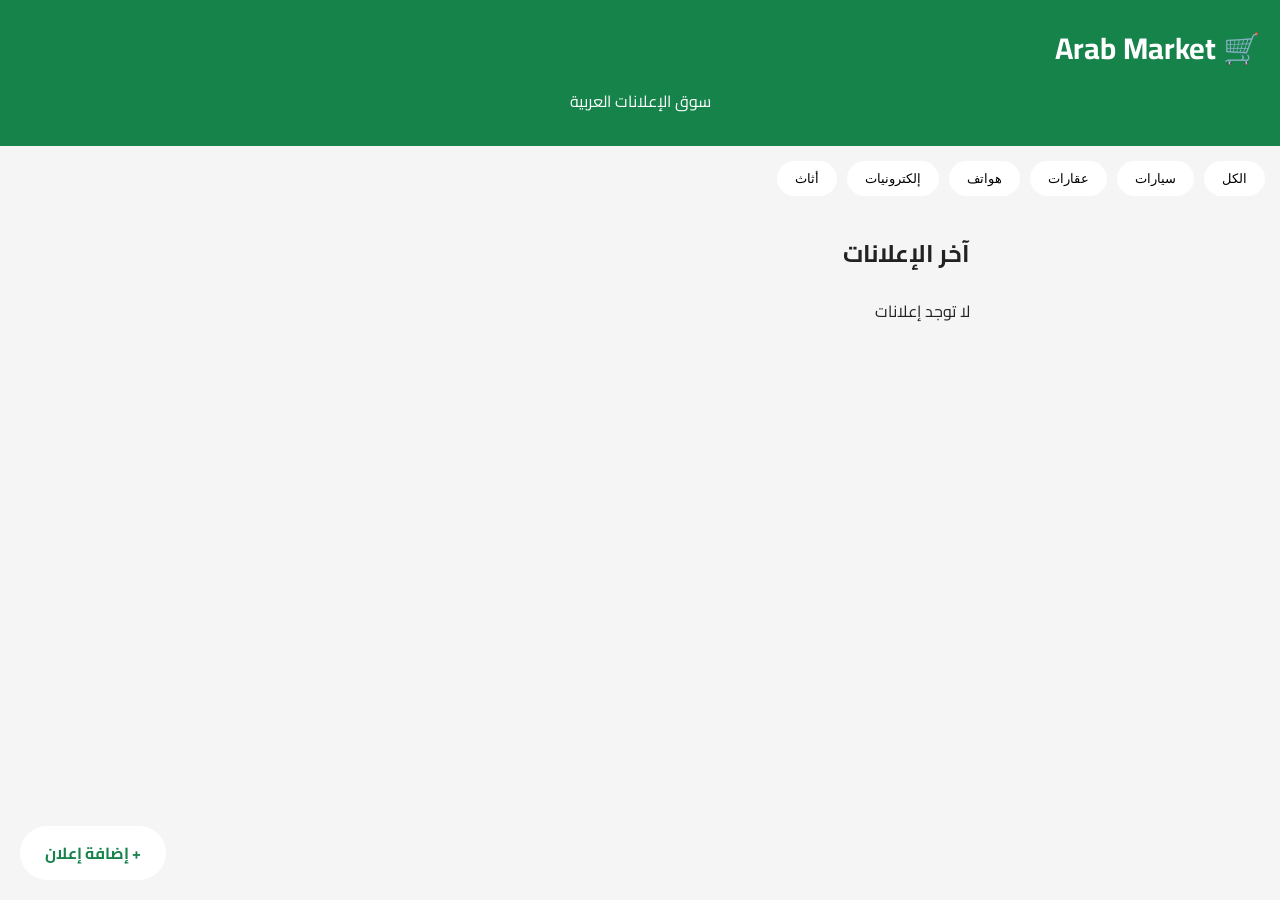
<file: index.html>
<!DOCTYPE html>
<html lang="ar" dir="rtl">

<head>

<meta charset="UTF-8">

<meta name="viewport" content="width=device-width, initial-scale=1.0">

<title>Arab Market</title>

<link rel="stylesheet" href="css/style.css">

<link href="https://fonts.googleapis.com/css2?family=Cairo:wght@400;700&display=swap" rel="stylesheet">

</head>


<body>


<header class="top-header">

<div class="logo">

🛒 Arab Market

</div>


<p>
سوق الإعلانات العربية
</p>


<a href="add.html" class="add-button">
+ إضافة إعلان
</a>


</header>



<section class="categories">

<button>الكل</button>

<button>سيارات</button>

<button>عقارات</button>

<button>هواتف</button>

<button>إلكترونيات</button>

<button>أثاث</button>

</section>



<main class="container">


<h2>
آخر الإعلانات
</h2>


<div id="adsContainer">


</div>


</main>



<script src="js/storage.js"></script>

<script src="js/app.js"></script>


</body>

</html>
</file>
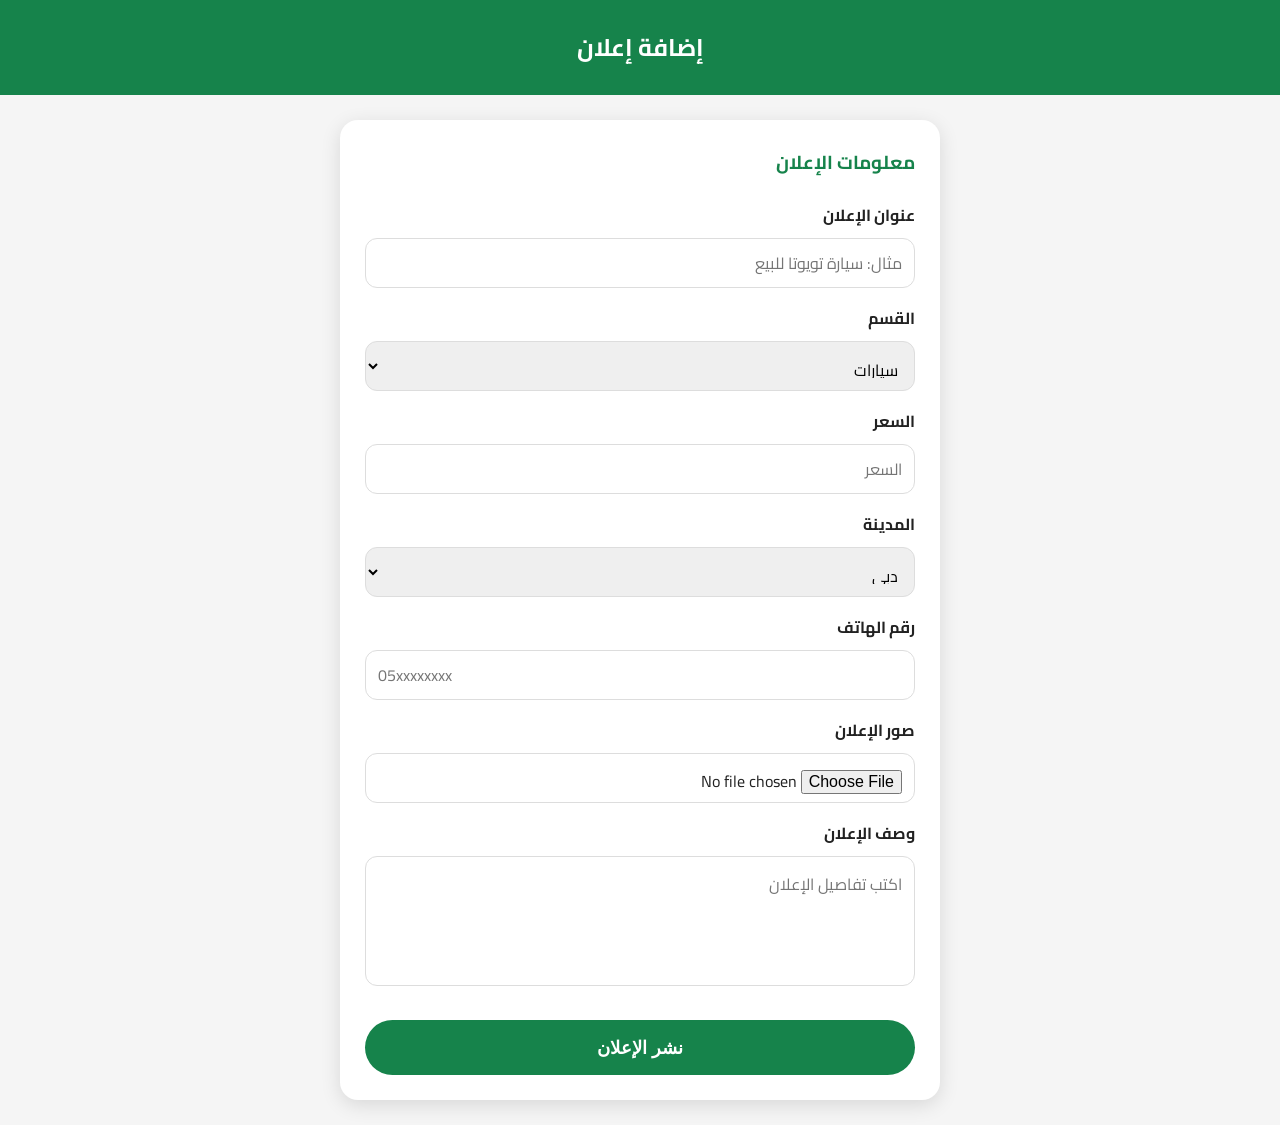
<file: add.html>
<!DOCTYPE html>
<html lang="ar" dir="rtl">

<head>

<meta charset="UTF-8">
<meta name="viewport" content="width=device-width, initial-scale=1.0">

<title>إضافة إعلان | Arab Market</title>

<link rel="stylesheet" href="css/style.css">

<link href="https://fonts.googleapis.com/css2?family=Cairo:wght@400;600;700&display=swap" rel="stylesheet">

</head>


<body>


<header class="header">

<h2>إضافة إعلان</h2>

</header>



<main class="add-page">


<form id="adForm" class="ad-form">



<h3>
معلومات الإعلان
</h3>



<label>
عنوان الإعلان
</label>

<input 
id="title"
type="text"
placeholder="مثال: سيارة تويوتا للبيع"
required>



<label>
القسم
</label>

<select id="category">

<option>سيارات</option>
<option>عقارات</option>
<option>هواتف</option>
<option>إلكترونيات</option>
<option>أثاث</option>
<option>وظائف</option>
<option>خدمات</option>

</select>



<label>
السعر
</label>

<input
id="price"
type="number"
placeholder="السعر">



<label>
المدينة
</label>

<select id="city">

<option>دبي</option>
<option>الرياض</option>
<option>بغداد</option>
<option>القاهرة</option>
<option>الكويت</option>
<option>الدوحة</option>
<option>أبوظبي</option>

</select>



<label>
رقم الهاتف
</label>

<input
id="phone"
type="tel"
placeholder="05xxxxxxxx">



<label>
صور الإعلان
</label>

<input
id="image"
type="file"
accept="image/*">



<div id="imagePreview"></div>



<label>
وصف الإعلان
</label>

<textarea
id="description"
placeholder="اكتب تفاصيل الإعلان">
</textarea>



<button class="publish-btn">

نشر الإعلان

</button>



</form>


</main>



<script src="js/storage.js"></script>

<script src="js/add.js"></script>


</body>

</html>
</file>
<file: css/style.css>
*{
    margin:0;
    padding:0;
    box-sizing:border-box;
}

body{
    direction:rtl;
    font-family:'Cairo', Arial, sans-serif;
    background:#f5f5f5;
    color:#222;
}

.header{
    background:#16834b;
    color:white;
    padding:15px;
}

.logo{
    display:flex;
    align-items:center;
    gap:10px;
}

.logo h2{
    margin:0;
}

.search input{
    width:100%;
    margin-top:15px;
    padding:12px;
    border-radius:10px;
    border:none;
}


.categories{
    display:flex;
    gap:10px;
    padding:15px;
    overflow-x:auto;
}

.categories button{
    border:none;
    background:white;
    padding:10px 18px;
    border-radius:20px;
}


.ads-list{
    padding:15px;
}


.ad-item{
    background:white;
    display:flex;
    gap:15px;
    padding:12px;
    margin-bottom:12px;
    border-radius:12px;
}


.ad-item img{
    width:110px;
    height:90px;
    object-fit:cover;
    border-radius:10px;
}


.ad-info h3{
    margin-bottom:8px;
}


.price{
    color:#16834b;
    font-weight:bold;
}

/* ===== Arab Market Ads List ===== */

.container{
    width:95%;
    max-width:700px;
    margin:auto;
    padding:20px;
}


.ad-item{

    display:flex;
    background:white;

    gap:15px;

    padding:12px;

    margin-bottom:12px;

    border-radius:12px;

    box-shadow:0 2px 8px rgba(0,0,0,.08);

    cursor:pointer;

}


.ad-item img{

    width:120px;

    height:100px;

    object-fit:cover;

    border-radius:10px;

}


.ad-info h3{

    font-size:17px;

    margin-bottom:8px;

}


.price{

    color:#16834b;

    font-weight:bold;

}



.add-button{

    position:fixed;

    bottom:20px;

    left:20px;

    background:#16834b;

    color:white;

    padding:15px 25px;

    border-radius:30px;

    text-decoration:none;

    font-weight:bold;

}
.add-button{
    position:fixed;
    bottom:20px;
    left:20px;
    background:#16834b;
    color:white;
    padding:15px 25px;
    border-radius:30px;
}

/* ===== Add Page Like Divar ===== */

.add-page{
    width:95%;
    max-width:600px;
    margin:20px auto;
}


.ad-form{

    background:white;

    padding:20px;

    border-radius:16px;

    box-shadow:0 3px 15px rgba(0,0,0,.08);

}


.ad-form h3{

    margin-bottom:20px;

    color:#16834b;

}


.ad-form label{

    display:block;

    margin-top:15px;

    margin-bottom:7px;

    font-weight:bold;

}


.ad-form input,
.ad-form select,
.ad-form textarea{

    width:100%;

    padding:13px;

    border:1px solid #ddd;

    border-radius:12px;

    font-family:inherit;

    font-size:15px;

}


.ad-form textarea{

    height:120px;

    resize:none;

}



#imagePreview img{

    width:80px;

    height:80px;

    object-fit:cover;

    border-radius:10px;

    margin-top:10px;

}



.publish-btn{

    width:100%;

    margin-top:25px;

    padding:15px;

    border:none;

    border-radius:30px;

    background:#16834b;

    color:white;

    font-size:18px;

    font-weight:bold;

}

/* ===== Divar Style Ads ===== */


.ads-list,
#adsContainer{

    width:100%;

}



.ad-item{


    display:flex;

    align-items:flex-start;

    gap:15px;

    background:white;

    padding:12px;

    margin-bottom:12px;

    border-radius:12px;

    box-shadow:0 2px 8px rgba(0,0,0,.08);

}



.ad-item img{


    width:120px;

    height:100px;

    object-fit:cover;

    border-radius:10px;

}



.ad-info{


    flex:1;

}



.ad-info h3{


    font-size:17px;

    margin-bottom:10px;


}



.ad-info .price{


    color:#16834b;

    font-weight:bold;

    font-size:16px;


}



.ad-info p{


    margin-top:8px;

    color:#777;

}

.top-header{

background:#16834b;
color:white;
padding:20px;
text-align:center;

}


.logo{

font-size:30px;
font-weight:bold;

}


.top-header p{

margin:10px;

}



.categories{

display:flex;
gap:10px;
padding:15px;
overflow:auto;

}


.categories button{

border:none;
background:white;
padding:10px 18px;
border-radius:20px;

}



.add-button{

display:inline-block;

background:white;

color:#16834b;

padding:12px 25px;

border-radius:30px;

text-decoration:none;

font-weight:bold;

margin-top:10px;

}



body{

background:#f5f5f5;

font-family:Cairo,Arial;

}



.container{

width:95%;
margin:auto;

}



#adsContainer{

margin-top:20px;

}
body{
    background:yellow !important;
}
body{
    background:red !important;
}

.category{

    font-size:14px;

}
/* تحسين صفحة إضافة إعلان */

body{
    background:#f5f5f5;
}


.header{
    background:#16834b;
    color:white;
    padding:25px;
    text-align:center;
}


.add-page{
    width:95%;
    max-width:600px;
    margin:25px auto;
}


.ad-form{

    background:white;

    padding:25px;

    border-radius:18px;

    box-shadow:0 5px 20px rgba(0,0,0,.12);

}


.ad-form label{

    display:block;

    margin-top:15px;

    margin-bottom:8px;

    font-weight:bold;

}


.ad-form input,
.ad-form select,
.ad-form textarea{

    width:100%;

    height:50px;

    padding:12px;

    border:1px solid #ddd;

    border-radius:12px;

    font-size:16px;

}


.ad-form textarea{

    height:130px;

}


.publish-btn{

    width:100%;

    height:55px;

    margin-top:25px;

    border:none;

    border-radius:30px;

    background:#16834b;

    color:white;

    font-size:18px;

    font-weight:bold;

}

/* FINAL ADD PAGE FIX */

body{
    background:#f5f5f5 !important;
    font-family:'Cairo',Arial,sans-serif;
}


.header{
    background:#16834b !important;
    color:white;
    padding:25px !important;
    text-align:center;
}


.add-page{
    width:95% !important;
    max-width:600px !important;
    margin:25px auto !important;
}


.ad-form{

    background:white !important;

    padding:25px !important;

    border-radius:18px !important;

    box-shadow:0 5px 20px rgba(0,0,0,.12) !important;

}


.ad-form label{

    display:block !important;

    margin-top:15px !important;

    margin-bottom:8px !important;

    font-weight:bold;

}


.ad-form input,
.ad-form select,
.ad-form textarea{

    width:100% !important;

    height:50px !important;

    padding:12px !important;

    border:1px solid #ddd !important;

    border-radius:12px !important;

    font-family:'Cairo';

}


.ad-form textarea{

    height:130px !important;

}


.publish-btn{

    width:100% !important;

    height:55px !important;

    margin-top:25px !important;

    border:none !important;

    border-radius:30px !important;

    background:#16834b !important;

    color:white !important;

    font-size:18px !important;

}
</file>
